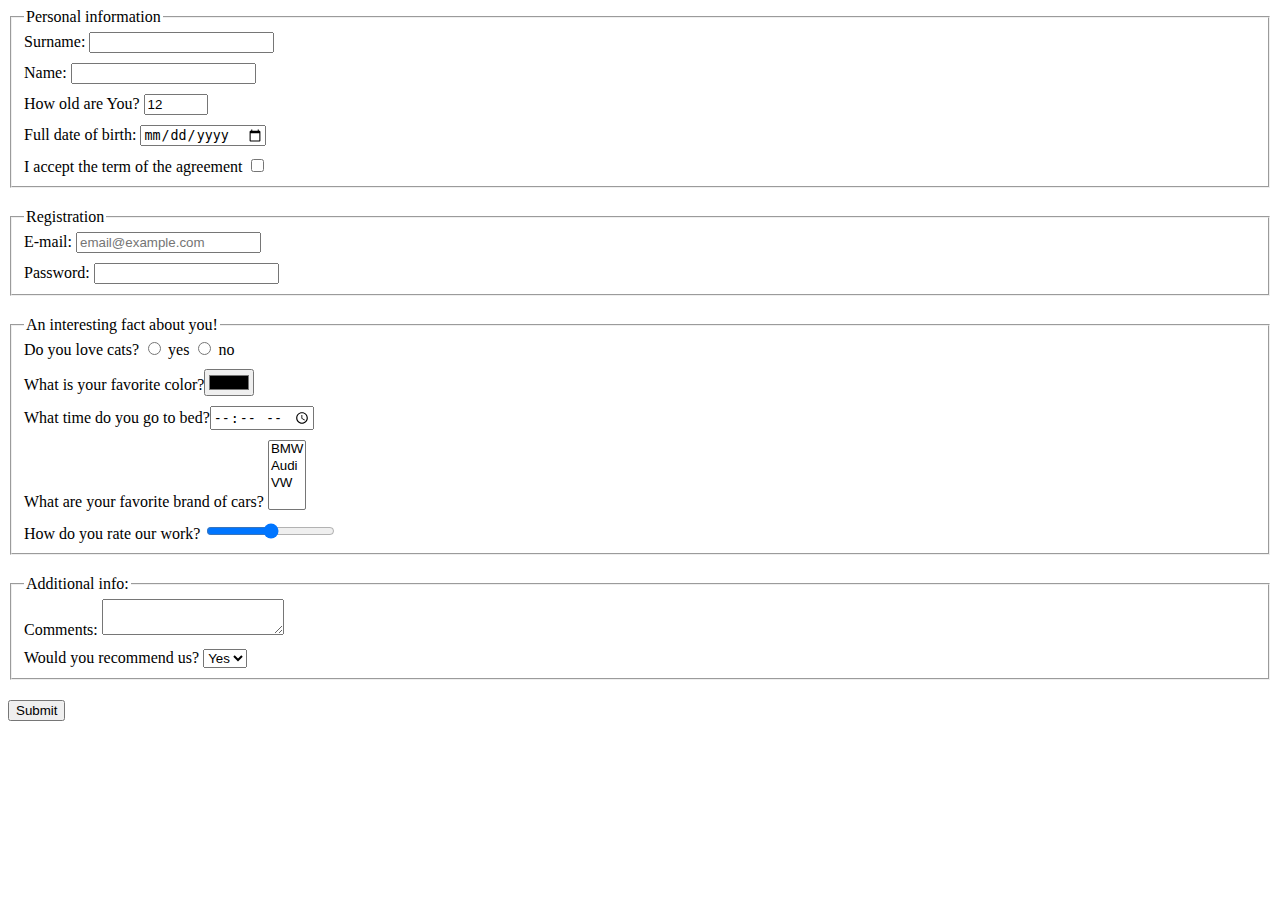
<file: index.html>
<!doctype html><html lang="en"><head><meta charset="UTF-8"><meta name="viewport" content="width=device-width, user-scalable=no, initial-scale=1.0, maximum-scale=1.0, minimum-scale=1.0"><meta http-equiv="X-UA-Compatible" content="ie=edge"><title>HTML Form</title><link rel="stylesheet" href="style.d0c70b7f.css"></head><body> <script type="text/javascript" src="main.e97352c4.js"></script> <form action="https://mate-academy-form-lesson.herokuapp.com/create-application" method="post"> <fieldset> <legend>Personal information</legend> <label class="form-filed"> Surname: <input type="text" name="txt" multiple maxlength="32" autocomplete="off"> </label> <label class="form-filed"> Name: <input type="text" name="txt" multiple maxlength="32" autocomplete="off"> </label> <label class="form-filed"> How old are You? <input type="number" name="age" min="1" max="100" value="12" autocomplete="off"> </label> <label class="form-filed"> Full date of birth: <input type="date" name="dateOfBirth"> </label> <label class="form-filed"> I accept the term of the agreement <input type="checkbox" required> </label> </fieldset> <fieldset> <legend>Registration</legend> <label class="form-filed"> E-mail: <input type="email" name="email" placeholder="email@example.com"> </label> <label class="form-filed"> Password: <input type="password" name="password"> </label> </fieldset> <fieldset> <legend>An interesting fact about you!</legend> <label class="form-filed"> Do you love cats? <input type="radio" name="cats" value="yes"> yes <input type="radio" name="cats" value="no"> no </label> <label class="form-filed"> What is your favorite color?<input type="color" name="color"> </label> <label class="form-filed"> What time do you go to bed?<input type="time" name="time"> </label> <label class="form-filed"> What are your favorite brand of cars? <select id="cars" multiple> <option value="BMW">BMW</option> <option value="Audi">Audi</option> <option value="VW">VW</option> </select> </label> <label class="form-filed"> How do you rate our work? <input type="range"> </label> </fieldset> <fieldset> <legend>Additional info:</legend> <label class="form-filed"> Comments: <textarea name="textArea"></textarea> </label> <label class="form-filed"> Would you recommend us? <select name="variant"> <option value="yes">Yes</option> <option value="no">No</option> </select> </label> </fieldset> <label> <button type="submit" name="submit_button">Submit </button> </label> </form> </body></html>
</file>
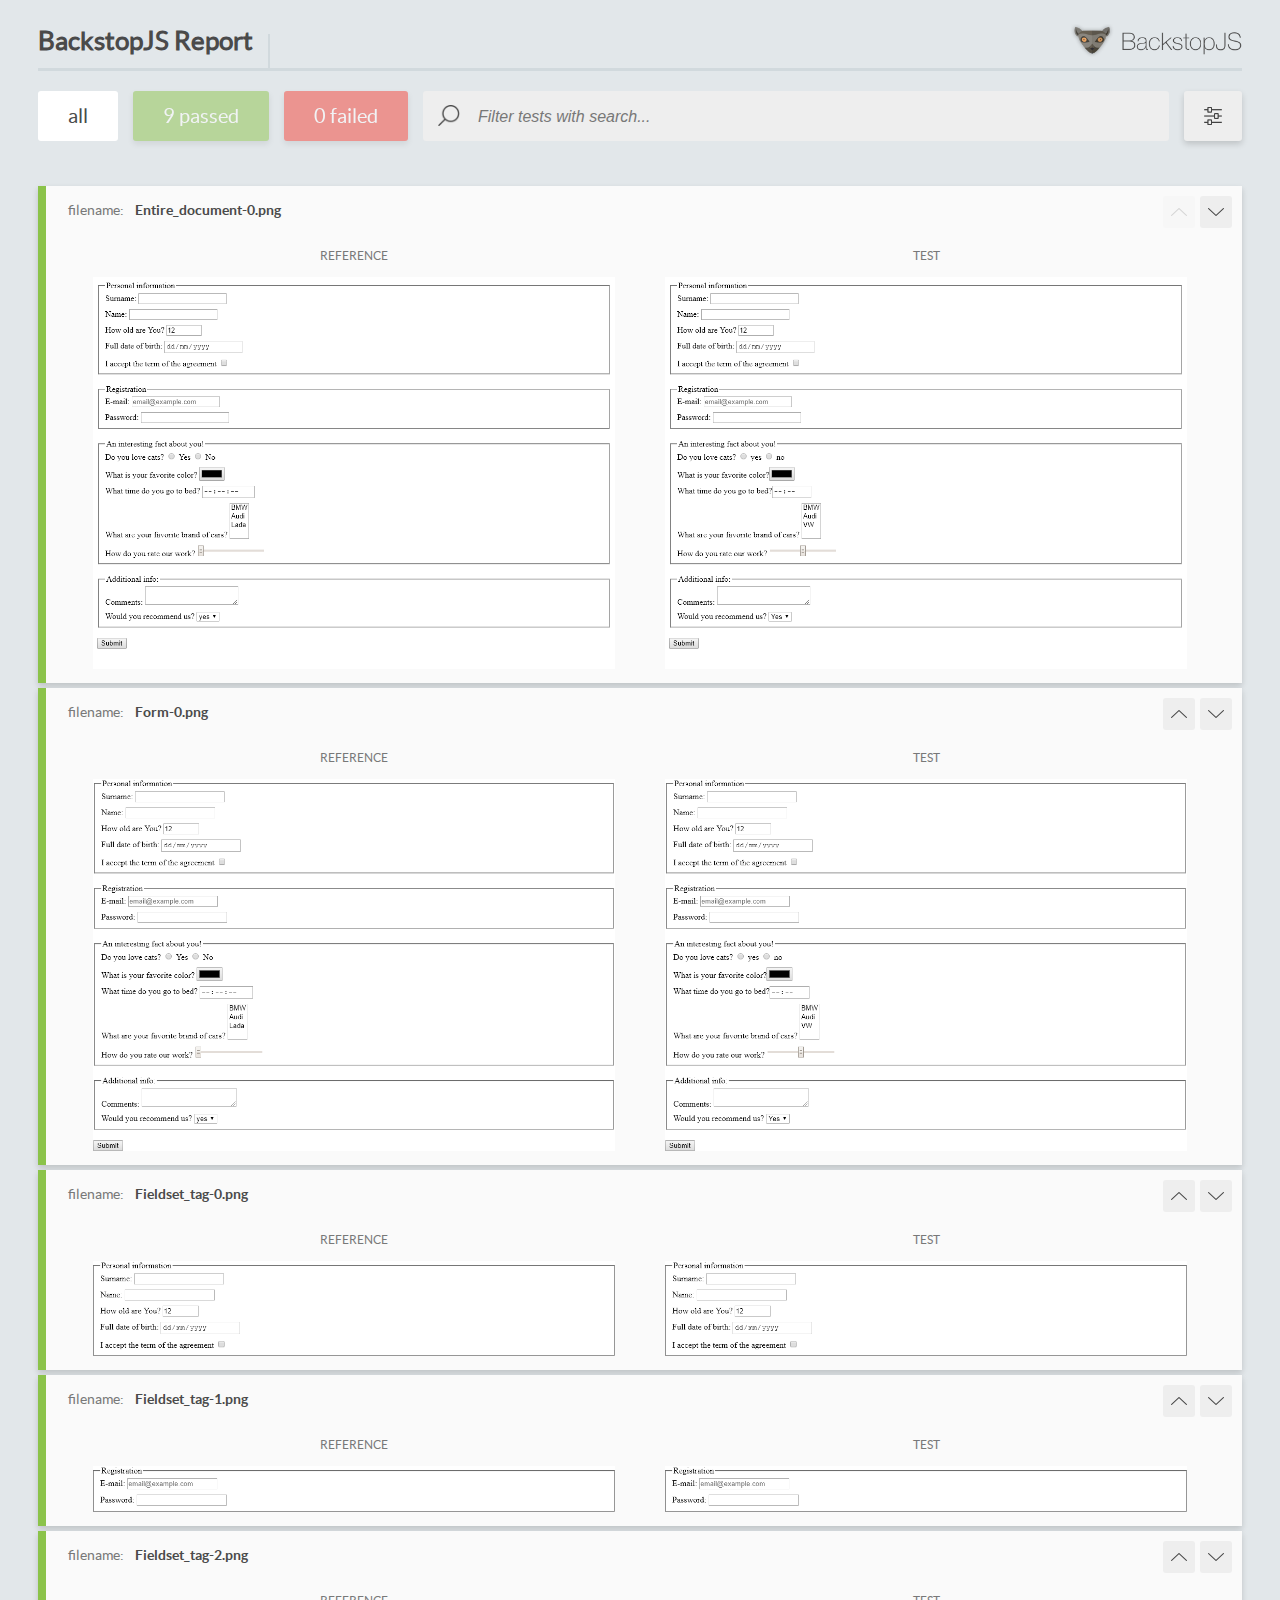
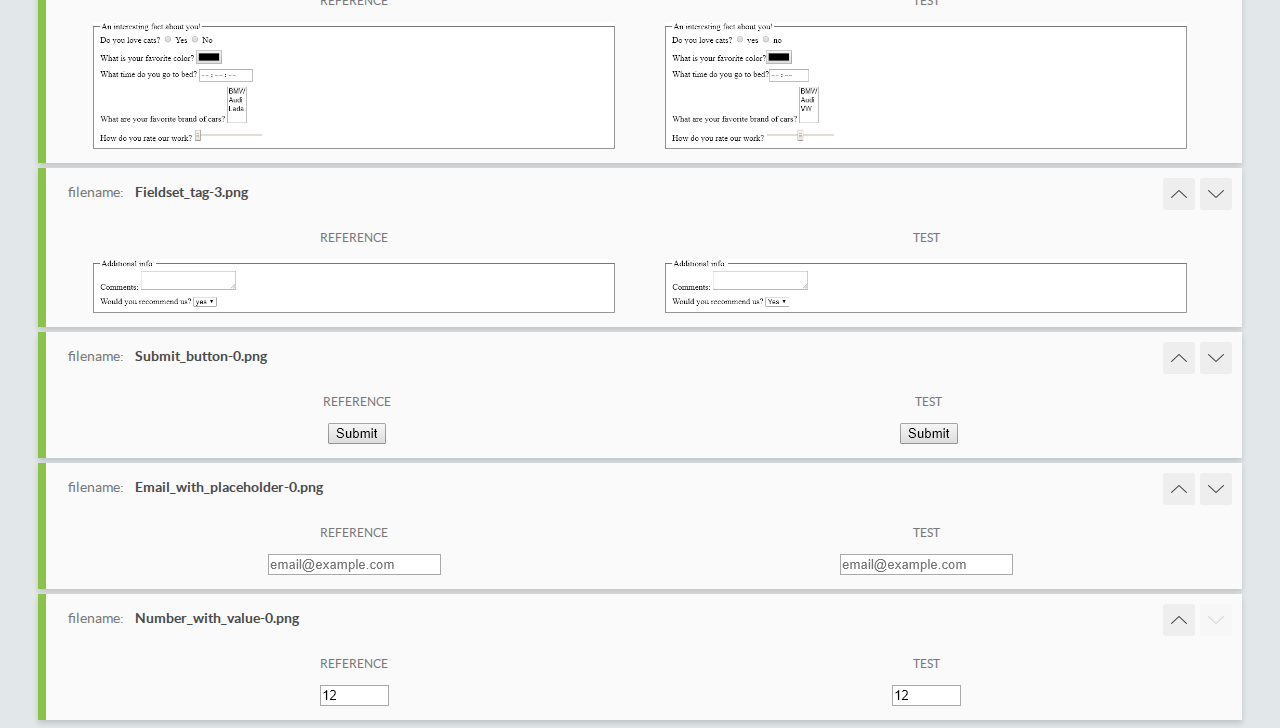
<file: report/html_report/index.html>
<!DOCTYPE html>
<html>
  <head>
    <meta charset="utf-8">
    <title>BackstopJS Report</title>

    <style>
      @font-face {
          font-family: 'latoregular';
          src: url('./assets/fonts/lato-regular-webfont.woff2') format('woff2'),
              url('./assets/fonts/lato-regular-webfont.woff') format('woff');
          font-weight: 400;
          font-style: normal;
      }
      @font-face {
          font-family: 'latobold';
          src: url('./assets/fonts/lato-bold-webfont.woff2') format('woff2'),
              url('./assets/fonts/lato-bold-webfont.woff') format('woff');
          font-weight: 700;
          font-style: normal;
      }

      .ReactModal__Body--open {
          overflow: hidden;
      }
      .ReactModal__Body--open .header {
        display: none;
      }

    </style>
  </head>
  <body style="background-color: #E2E7EA">
    <div id="root">

    </div>
    <script type="text/javascript">
      function report (report) { // eslint-disable-line no-unused-vars
        window.tests = report;
      }
    </script>
    <script type="text/javascript" src="config.js"></script>
    <script type="text/javascript" src="index_bundle.js"></script>
  </body>
</html>
</file>
<file: style.d0c70b7f.css>
fieldset{margin-bottom:20px;padding-bottom:0}.form-filed{display:block}label{margin-bottom:10px}
/*# sourceMappingURL=style.d0c70b7f.css.map */
</file>
